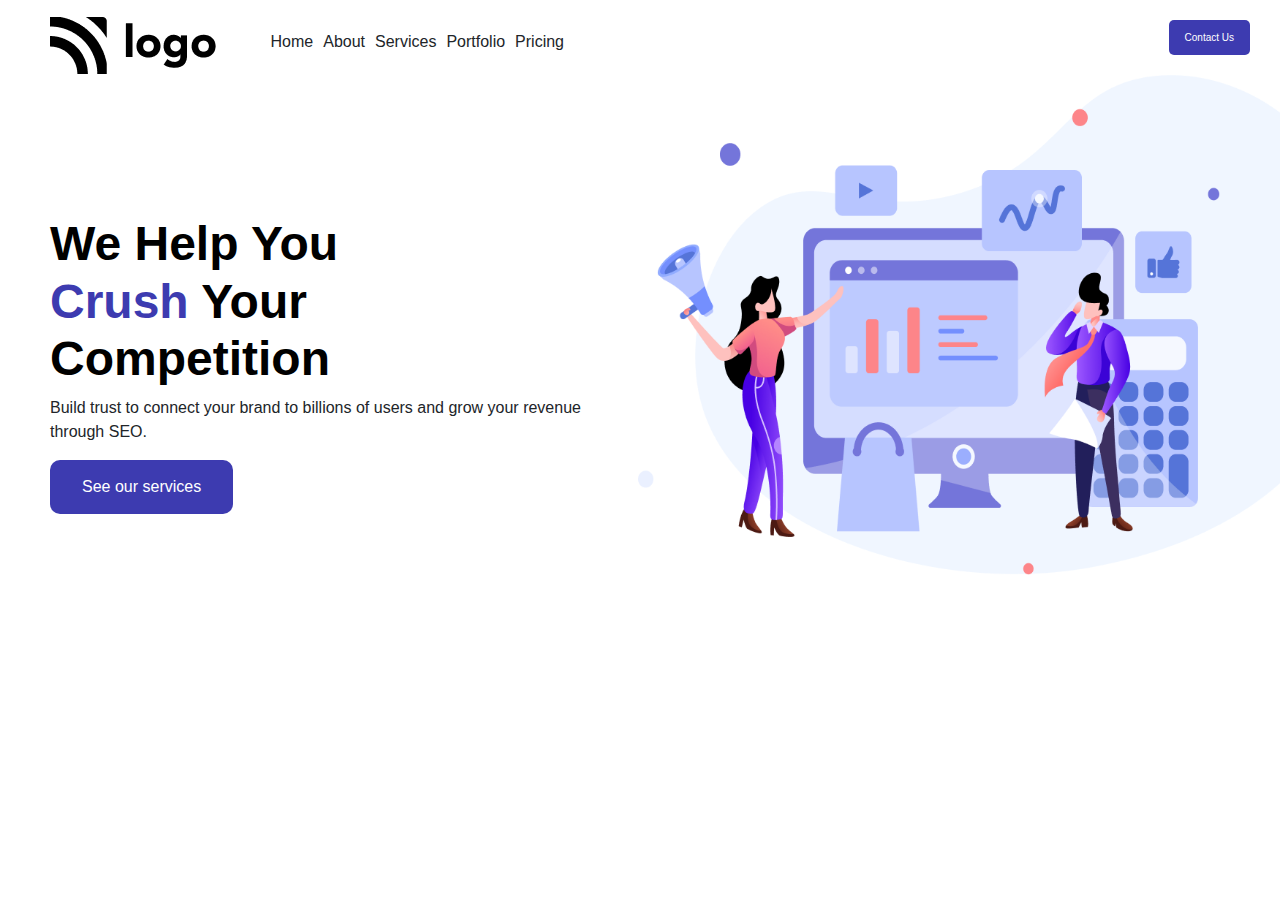
<file: project2/index.html>
<!DOCTYPE html>
<html lang="en">
<head>
    <meta charset="UTF-8">
    <meta http-equiv="X-UA-Compatible" content="IE=edge">
    <meta name="viewport" content="width=device-width, initial-scale=1.0">
    <link rel="stylesheet" href="style.css">
    <link rel="stylesheet" href="https://cdn.jsdelivr.net/npm/bootstrap@4.0.0/dist/css/bootstrap.min.css" integrity="sha384-Gn5384xqQ1aoWXA+058RXPxPg6fy4IWvTNh0E263XmFcJlSAwiGgFAW/dAiS6JXm" crossorigin="anonymous">
    <title>Project1</title>
</head>
<body>
    <header class="flex">
        <div class="logo"><img src="images/Logo.png" alt="Logo"></div>
        <div class="pro2">
            <ol class="flex ">
                <li class="items ">Home</li>
                <li class="items">About</li>
                <li class="items">Services</li>
                <li class="items">Portfolio</li>
                <li class="items">Pricing</li>
            </ol>
        </div>
        <div class="tru" ><button class="contact">Contact Us</button></div>
    </header>
    <section class="flex">
        <div class="Trid">
        <h1 class="head1">We Help You <br> <span>Crush</span> Your <br>Competition</h1>
        <p class="para">Build trust to connect your brand to billions of users and grow your revenue <br> 
            through SEO.</p>
        <Button class="services">See our services</Button>
        </div>
        <div>
            <img class="img1" src="images/Header Illustration.png" alt="">
        </div>

    </section>
      </div>
</body>
</html>
</file>
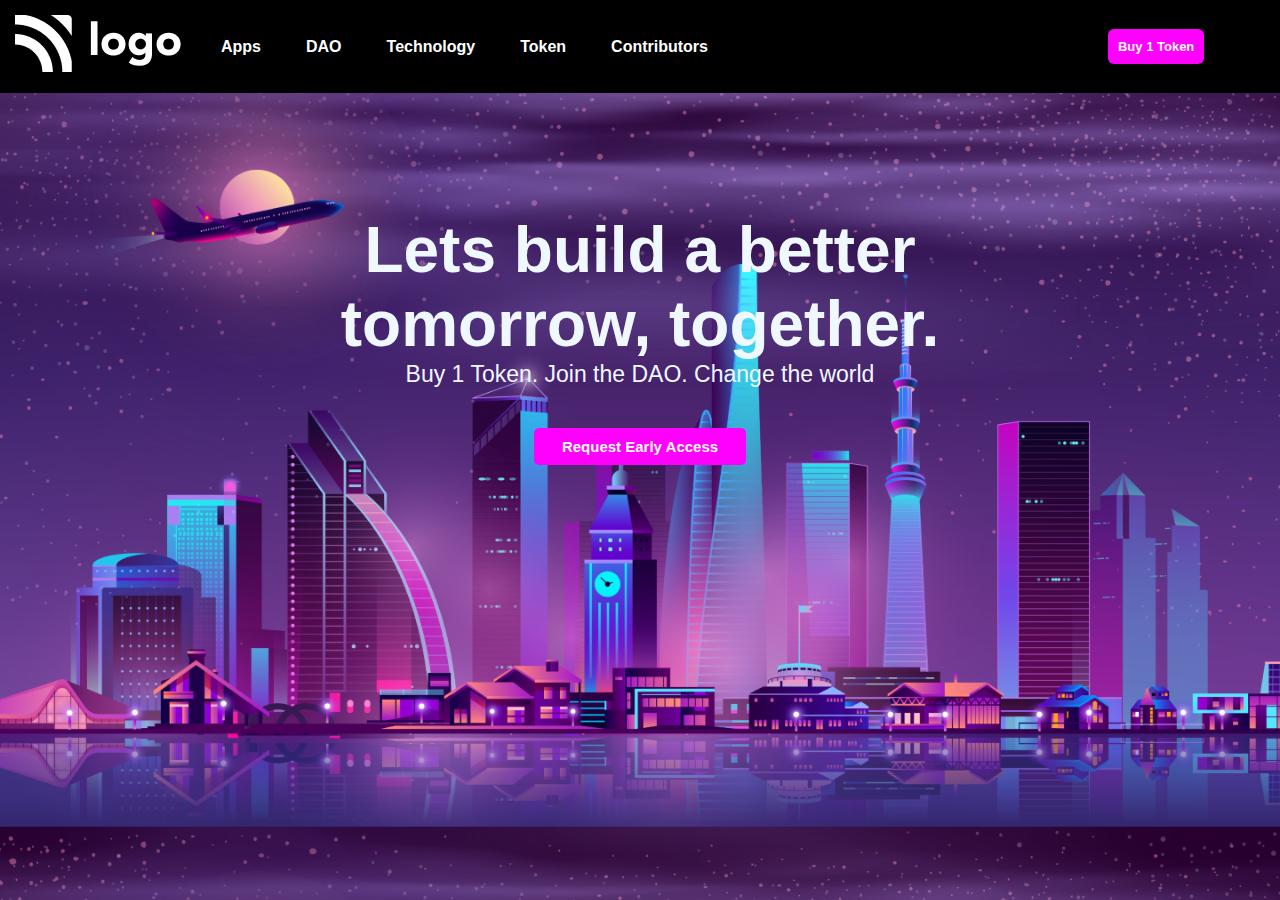
<file: project3/index.html>
<!DOCTYPE html>
<html lang="en">
<head>
    <meta charset="UTF-8">
    <meta http-equiv="X-UA-Compatible" content="IE=edge">
    <meta name="viewport" content="width=device-width, initial-scale=1.0">
    <link rel="stylesheet" href="style.css">
    <title>Project3</title>
</head>
<body>
     <header class=" flex ">
       
          <div><img class="logo" src="images/white-logo_p3.png" alt="logo"></div>
                <ol class="flex">
                <li class="items">Apps</li>
                <li class="items">DAO</li>
                <li class="items">Technology</li>
                <li class="items">Token</li>
                <li class="items">Contributors</li>
            </ol>
        <button class="Token">Buy 1 Token</button>
        
        </div>
     </header>
    <main>
        <div class="main1">
            <h1>Lets build a better <br> 
            tomorrow, together.</h1>
        <p class="para1">Buy 1 Token. Join the DAO.
                Change the world
            </p>
            <button class="butt1">Request Early Access</button>
        </div>
    </main>
</body>
</html>
</file>
<file: project2/style.css>
@import url('https://fonts.googleapis.com/css2?family=Poppins:wght@300&display=swap');
*{
    margin: 0%;
    padding: 0%;
}
body{
    font-family: 'Poppins', sans-serif;
    background-size: cover ;
    margin-left: 20px;
    margin-right: 20px;
}

.flex{
    display: flex;
    justify-content: space-between;
}

.pro2{
    padding-right: 550px;
}
.items{
    list-style: none;
    padding: 5px;
    padding-top: 30px;
    /* font-weight: bold; */
    font-size: medium;
}

.logo{
    padding-top: 17px;
    padding-left: 50px;
}
.tru{
    padding-top: 20px;
    padding-right: 30px;
}
.contact{
    font-size: medium;
    background-color: #3d3bb0; 
  border: none;
  color: white;
  padding: 10px 16px;
  font-size: 10px;
  border-radius: 5px;
}
.head1{
    padding-top: 140px;
    padding-left: 50px;
   color: black;
   font-weight: bold;
   font-size: 3rem;
   /* margin-right: 30dvh; */
}
span{
    color: #3d3bb0;
}
.para{
    padding-left: 50px;
    
}
.services{
    margin-left: 50px;
  background-color: #3d3bb0; /* Green */
  border: none;
  color: white;
  padding: 15px 32px;
  text-align: center;
  text-decoration: none;
  display: inline-block;
  font-size: 16px;
  border-radius: 10px;
}
.img1{
    height: 500px;
    width: 400;
    padding-left: 50px;
}
</file>
<file: project3/style.css>
@import url('https://fonts.googleapis.com/css2?family=Poppins:wght@300&display=swap');
@import url('https://fonts.googleapis.com/css2?family=Red+Rose&display=swap'); 
*{
    margin: 0%;
    padding: 0%;
}  
body{
    background-size: cover;
    font-family: 'Red Rose', cursive;
    background-image: url(images/bg_.png);
    width: 100vw;
  
}


.flex{
    font-size: larger;
  display: flex;
  align-items: center;
  /* justify-content: space-between; */
 background-color: black;
 cursor: pointer;
justify-content: left;
}
.logo{
    margin: 15px;
    size: 20px;
    size: 70px;
}
.trident1{
    color: white;
}

.items{
    /* margin-left: 15px; */
    font-size: medium;
    justify-content: space-between;
    font-weight: bold;
    font-family: 'Lucida Sans', 'Lucida Sans Regular', 'Lucida Grande', 'Lucida Sans Unicode', Geneva, Verdana, sans-serif;
    cursor: pointer;
  color: #ffff;
  /* margin-left: 10px; */
  margin-right: 20px;
  list-style: none;
  margin-left: 25px;
  
}
header{
    position: sticky;
}

.main1{
    text-align: center;
    padding: 120px;
    color: aliceblue;
    font-size: xx-large;
    font-family: 'Roboto', sans-serif;
    font-weight: bold;
}

.para1{
    font-size: 23px;
    font-weight: normal;

}
.butt1{
    margin: 40px;
    padding: 28px;
    padding-top: 10px;
    padding-bottom: 10px;

    background-color: rgb(255, 0, 255);
    border: none;
    border-radius: 5px;
    color: white;
    font-weight: bold;
    font-size: 15px;
    cursor: pointer;
}

.Token{
    /* margin-right: 70px; */
    background-color: rgb(255, 0, 255);
    border: none;
    border-radius: 6px;
    color: white;
    font-weight: bold;
    font-size: 15px;
    cursor: pointer;
    margin: 20px;
    padding: 10px;
    font-size: small;
    margin-left: 380px;
}
</file>
